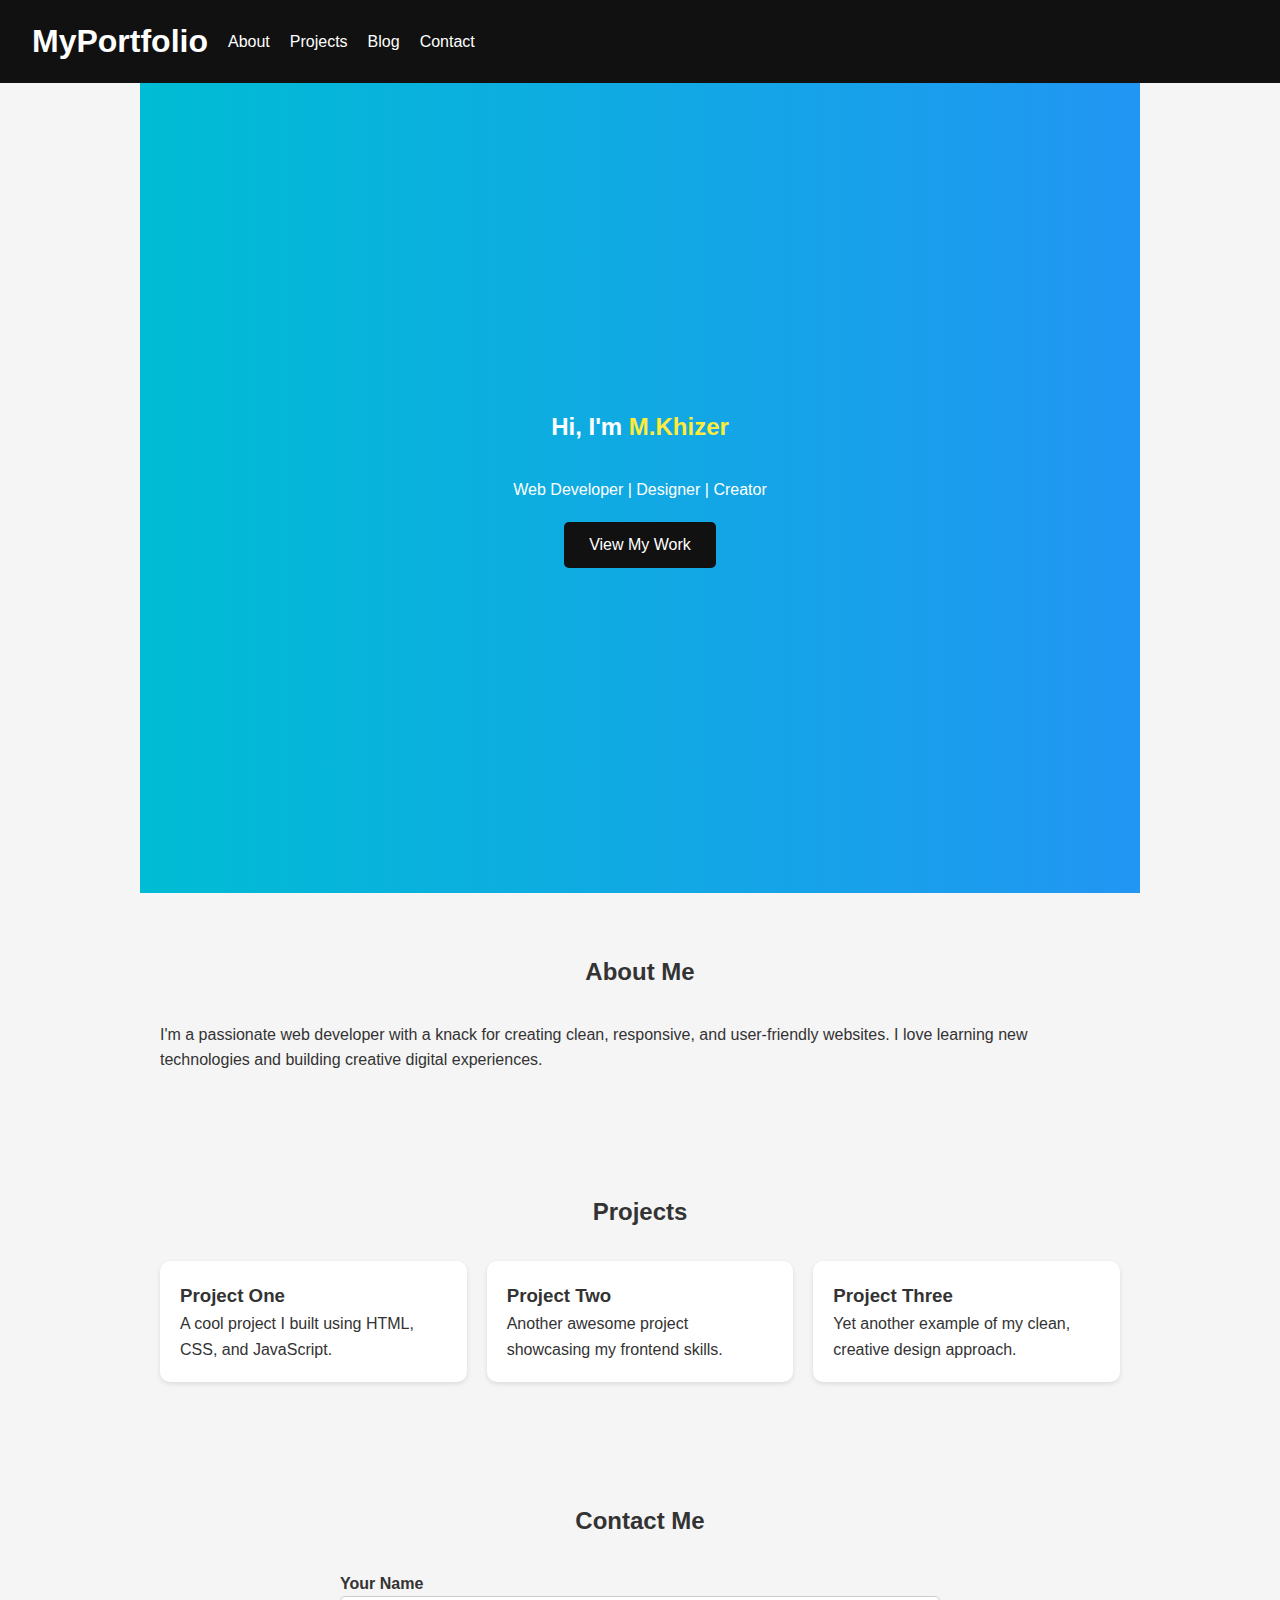
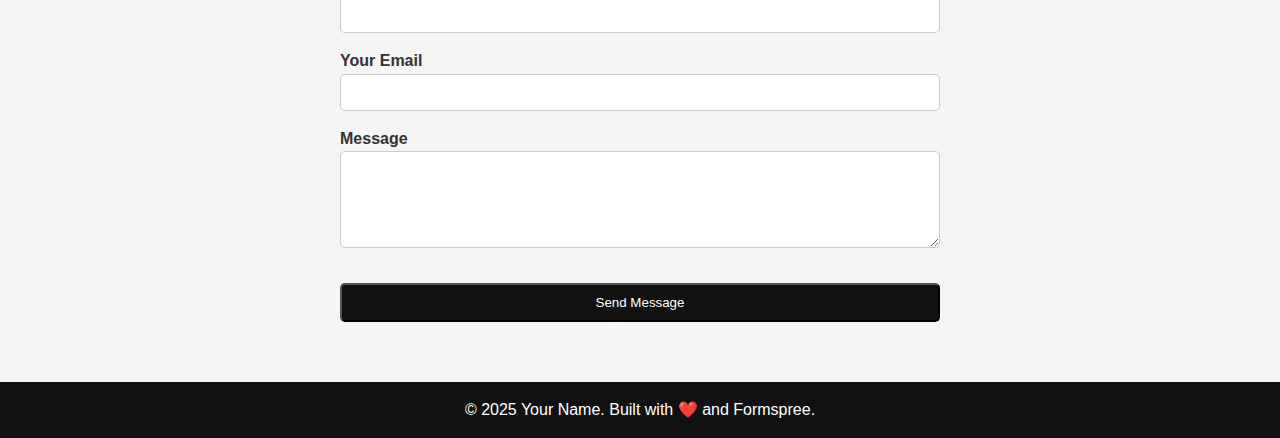
<file: index.html>
﻿<!DOCTYPE html>
<html lang="en">
<head>
  <meta charset="UTF-8" />
  <meta name="viewport" content="width=device-width, initial-scale=1.0" />
  <title>My Portfolio</title>
  <link rel="stylesheet" href="style.css" />
</head>
<body>
  <header>
    <nav>
      <nav>
  <h1 class="logo">MyPortfolio</h1>
  <ul>
    <li><a href="#about">About</a></li>
    <li><a href="#projects">Projects</a></li>
    <li><a href="blog.html">Blog</a></li>  <!-- added -->
    <li><a href="#contact">Contact</a></li>
  </ul>
</nav>

  </header>

  <section id="hero">
    <div class="hero-content">
      <h2>Hi, I'm <span>M.Khizer</span></h2>
      <p>Web Developer | Designer | Creator</p>
      <a href="#projects" class="btn">View My Work</a>
    </div>
  </section>

  <section id="about">
    <h2>About Me</h2>
    <p>
      I'm a passionate web developer with a knack for creating clean,
      responsive, and user-friendly websites. I love learning new technologies
      and building creative digital experiences.
    </p>
  </section>

  <section id="projects">
    <h2>Projects</h2>
    <div class="project-grid">
      <div class="project-card">
        <h3>Project One</h3>
        <p>A cool project I built using HTML, CSS, and JavaScript.</p>
      </div>
      <div class="project-card">
        <h3>Project Two</h3>
        <p>Another awesome project showcasing my frontend skills.</p>
      </div>
      <div class="project-card">
        <h3>Project Three</h3>
        <p>Yet another example of my clean, creative design approach.</p>
      </div>
    </div>
  </section>

  <section id="contact">
    <h2>Contact Me</h2>
    <form action="https://formspree.io/f/xdkykoov" method="POST">
      <label>
        Your Name
        <input type="text" name="name" required />
      </label>
      <label>
        Your Email
        <input type="email" name="_replyto" required />
      </label>
      <label>
        Message
        <textarea name="message" rows="5" required></textarea>
      </label>
      <button type="submit" class="btn">Send Message</button>
    </form>
  </section>

  <footer>
    <p>© 2025 Your Name. Built with ❤️ and Formspree.</p>
  </footer>

  <script src="script.js"></script>
</body>
</html>
</file>
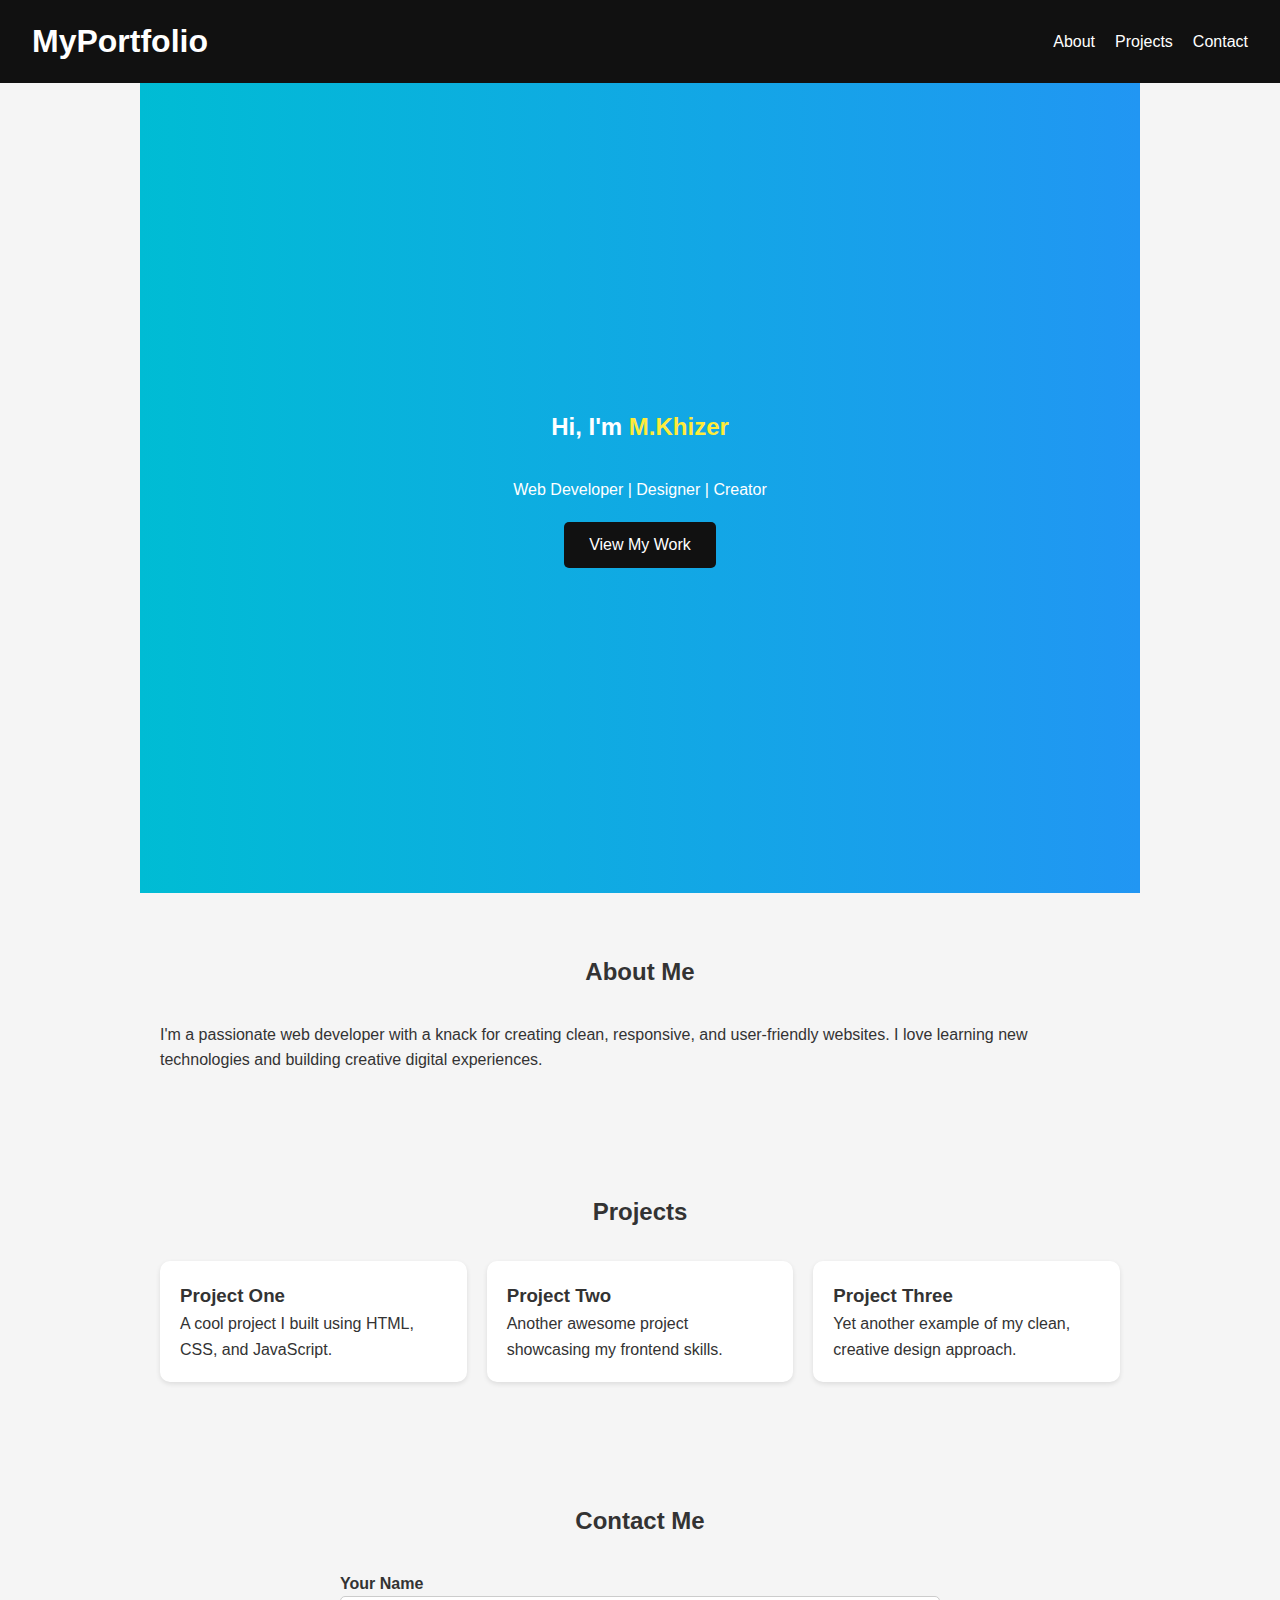
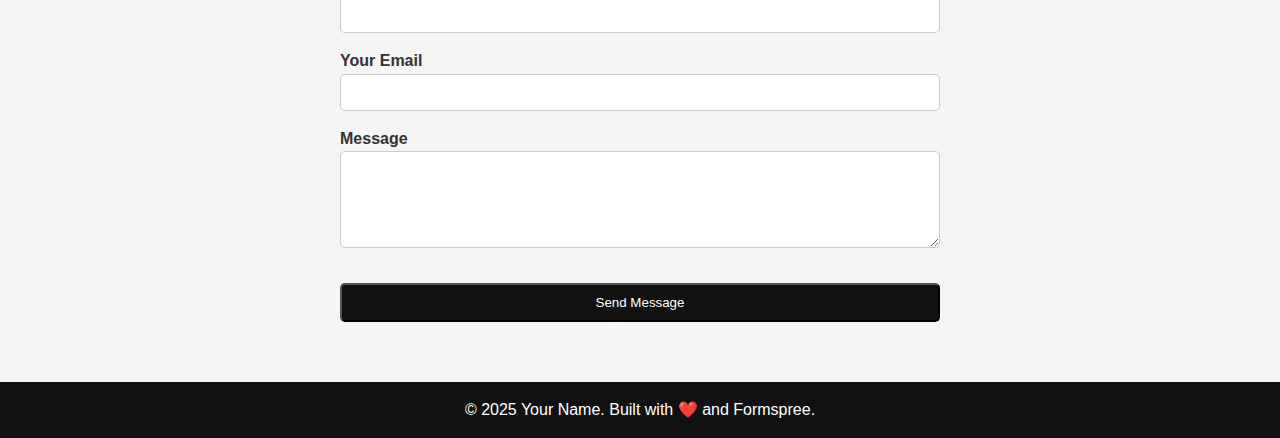
<file: my website/index.html>
﻿<!DOCTYPE html>
<html lang="en">
<head>
  <meta charset="UTF-8" />
  <meta name="viewport" content="width=device-width, initial-scale=1.0" />
  <title>My Portfolio</title>
  <link rel="stylesheet" href="style.css" />
</head>
<body>
  <header>
    <nav>
      <h1 class="logo">MyPortfolio</h1>
      <ul>
        <li><a href="#about">About</a></li>
        <li><a href="#projects">Projects</a></li>
        <li><a href="#contact">Contact</a></li>
      </ul>
    </nav>
  </header>

  <section id="hero">
    <div class="hero-content">
      <h2>Hi, I'm <span>M.Khizer</span></h2>
      <p>Web Developer | Designer | Creator</p>
      <a href="#projects" class="btn">View My Work</a>
    </div>
  </section>

  <section id="about">
    <h2>About Me</h2>
    <p>
      I'm a passionate web developer with a knack for creating clean,
      responsive, and user-friendly websites. I love learning new technologies
      and building creative digital experiences.
    </p>
  </section>

  <section id="projects">
    <h2>Projects</h2>
    <div class="project-grid">
      <div class="project-card">
        <h3>Project One</h3>
        <p>A cool project I built using HTML, CSS, and JavaScript.</p>
      </div>
      <div class="project-card">
        <h3>Project Two</h3>
        <p>Another awesome project showcasing my frontend skills.</p>
      </div>
      <div class="project-card">
        <h3>Project Three</h3>
        <p>Yet another example of my clean, creative design approach.</p>
      </div>
    </div>
  </section>

  <section id="contact">
    <h2>Contact Me</h2>
    <form action="https://formspree.io/f/xdkykoov" method="POST">
      <label>
        Your Name
        <input type="text" name="name" required />
      </label>
      <label>
        Your Email
        <input type="email" name="_replyto" required />
      </label>
      <label>
        Message
        <textarea name="message" rows="5" required></textarea>
      </label>
      <button type="submit" class="btn">Send Message</button>
    </form>
  </section>

  <footer>
    <p>© 2025 Your Name. Built with ❤️ and Formspree.</p>
  </footer>

  <script src="script.js"></script>
</body>
</html>
</file>
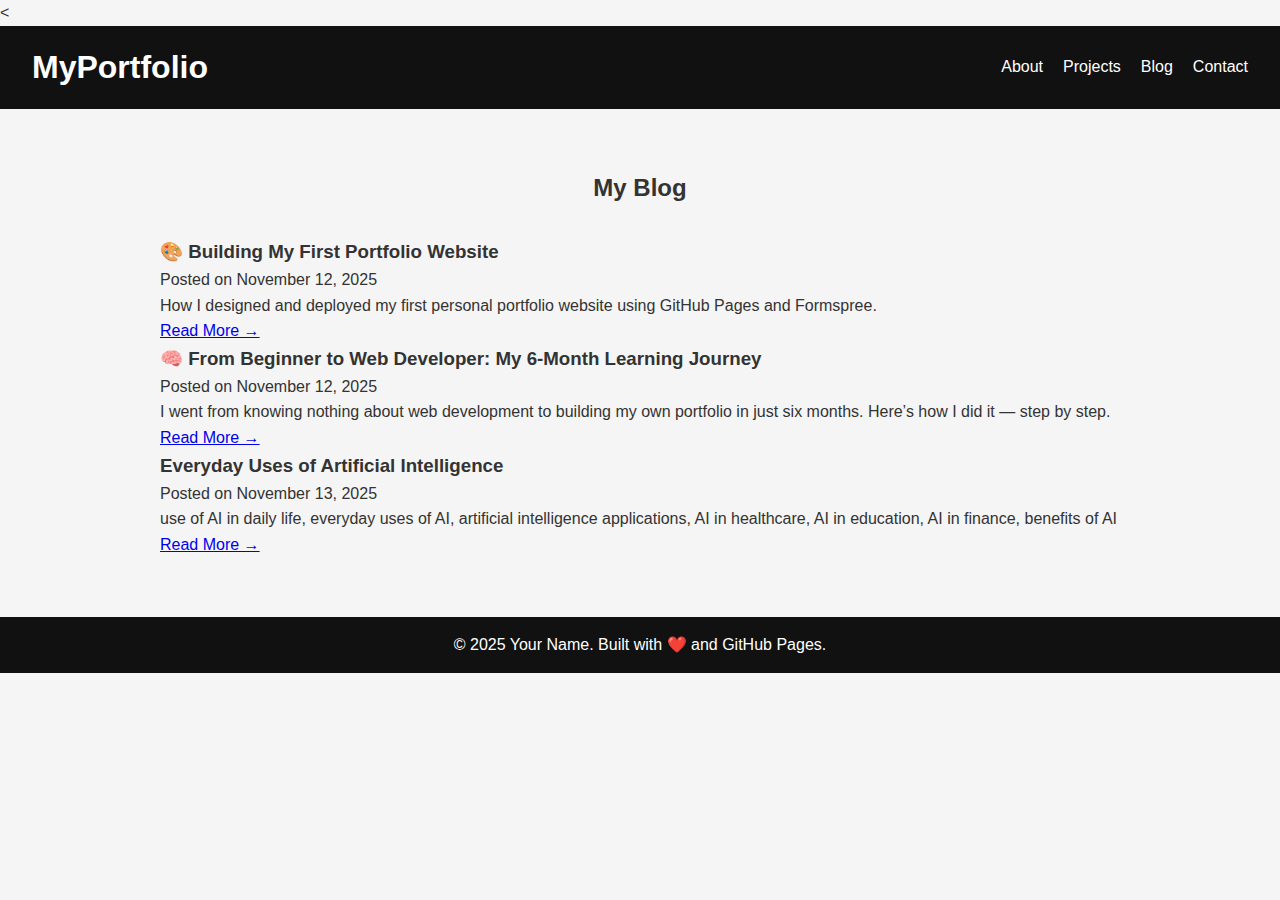
<file: blog.html>
﻿<<!DOCTYPE html>
<html lang="en">
<head>
  <meta charset="UTF-8" />
  <meta name="viewport" content="width=device-width, initial-scale=1.0" />
  <title>Blog | My Portfolio</title>
  <link rel="stylesheet" href="style.css" />
</head>
<body>
  <header>
    <nav>
      <h1 class="logo">MyPortfolio</h1>
      <ul>
        <li><a href="index.html#about">About</a></li>
        <li><a href="index.html#projects">Projects</a></li>
        <li><a href="blog.html" class="active">Blog</a></li>
        <li><a href="index.html#contact">Contact</a></li>
      </ul>
    </nav>
  </header>

  <section id="blog">
    <h2>My Blog</h2>

    <article class="blog-post">
      <h3>🎨 Building My First Portfolio Website</h3>
      <p class="date">Posted on November 12, 2025</p>
      <p>How I designed and deployed my first personal portfolio website using GitHub Pages and Formspree.</p>
      <a href="post1.html" class="read-more">Read More →</a>
    </article>

  <article class="blog-post">
  <h3>🧠 From Beginner to Web Developer: My 6-Month Learning Journey</h3>
  <p class="date">Posted on November 12, 2025</p>
  <p>
    I went from knowing nothing about web development to building my own portfolio in just six months. Here’s how I did it — step by step.
  </p>
  <a href="post2.html" class="read-more">Read More →</a>
</article>
  <article class="blog-post">
  <h3>Everyday Uses of Artificial Intelligence</h3>
  <p class="date">Posted on November 13, 2025</p>
  <p>
    use of AI in daily life, everyday uses of AI, artificial intelligence applications, AI in healthcare, AI in education, AI in finance, benefits of AI
  </p>
  <a href="post3.html" class="read-more">Read More →</a>
</article>

  </section>

  <footer>
    <p>© 2025 Your Name. Built with ❤️ and GitHub Pages.</p>
  </footer>
</body>
</html>
</file>
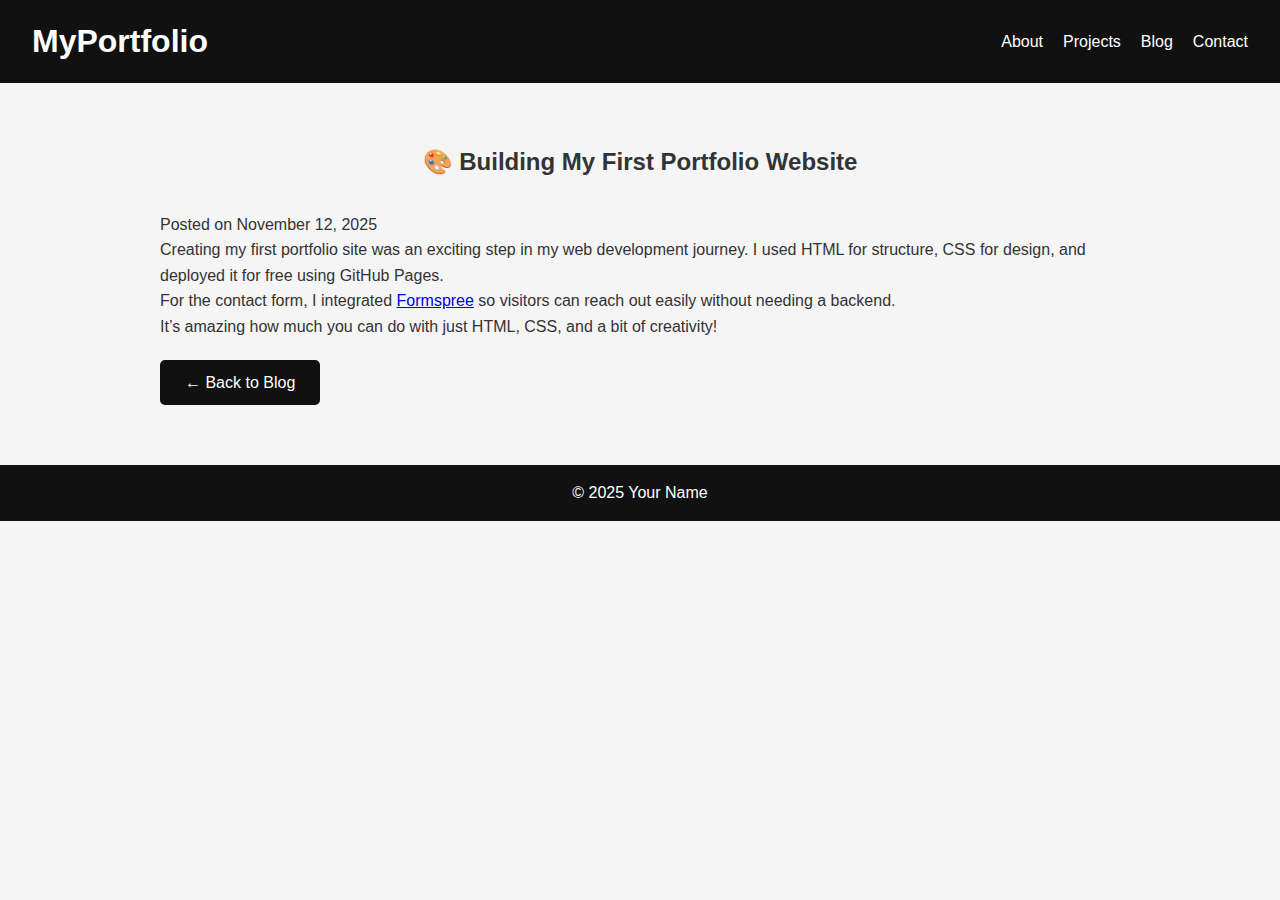
<file: post1.html>
﻿<!DOCTYPE html>
<html lang="en">
<head>
  <meta charset="UTF-8" />
  <meta name="viewport" content="width=device-width, initial-scale=1.0" />
  <title>Building My First Portfolio Website</title>
  <link rel="stylesheet" href="style.css" />
</head>
<body>
  <header>
    <nav>
      <h1 class="logo">MyPortfolio</h1>
      <ul>
        <li><a href="index.html#about">About</a></li>
        <li><a href="index.html#projects">Projects</a></li>
        <li><a href="blog.html">Blog</a></li>
        <li><a href="index.html#contact">Contact</a></li>
      </ul>
    </nav>
  </header>

  <section id="blog-post">
    <h2>🎨 Building My First Portfolio Website</h2>
    <p class="date">Posted on November 12, 2025</p>
    <p>
      Creating my first portfolio site was an exciting step in my web development journey. I used HTML for structure, CSS for design, and deployed it for free using GitHub Pages.
    </p>
    <p>
      For the contact form, I integrated <a href="https://formspree.io/" target="_blank">Formspree</a> so visitors can reach out easily without needing a backend.
    </p>
    <p>
      It’s amazing how much you can do with just HTML, CSS, and a bit of creativity!
    </p>
    <a href="blog.html" class="btn">← Back to Blog</a>
  </section>

  <footer>
    <p>© 2025 Your Name</p>
  </footer>
</body>
</html>
</file>
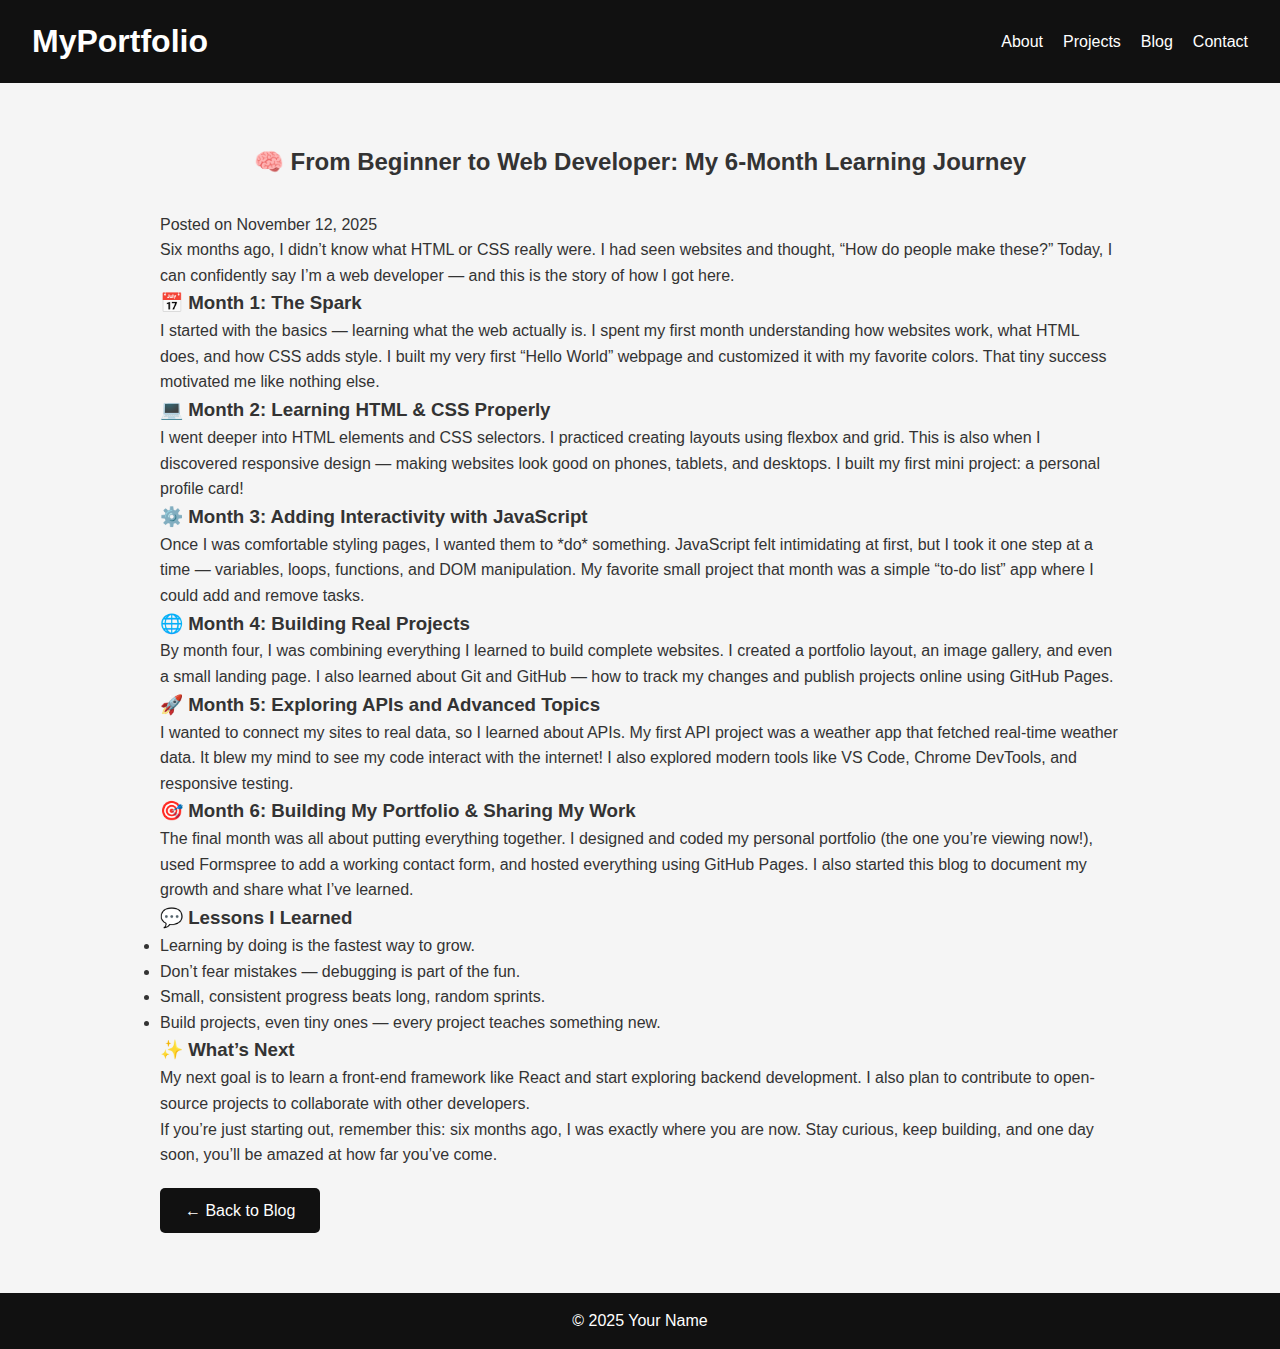
<file: post2.html>
﻿<!DOCTYPE html>
<html lang="en">
<head>
  <meta charset="UTF-8" />
  <meta name="viewport" content="width=device-width, initial-scale=1.0" />
  <title>From Beginner to Web Developer: My 6-Month Learning Journey</title>
  <link rel="stylesheet" href="style.css" />
</head>
<body>
  <header>
    <nav>
      <h1 class="logo">MyPortfolio</h1>
      <ul>
        <li><a href="index.html#about">About</a></li>
        <li><a href="index.html#projects">Projects</a></li>
        <li><a href="blog.html">Blog</a></li>
        <li><a href="index.html#contact">Contact</a></li>
      </ul>
    </nav>
  </header>

  <section id="blog-post">
    <h2>🧠 From Beginner to Web Developer: My 6-Month Learning Journey</h2>
    <p class="date">Posted on November 12, 2025</p>

    <p>
      Six months ago, I didn’t know what HTML or CSS really were. I had seen websites and thought, “How do people make these?” Today, I can confidently say I’m a web developer — and this is the story of how I got here.
    </p>

    <h3>📅 Month 1: The Spark</h3>
    <p>
      I started with the basics — learning what the web actually is. I spent my first month understanding how websites work, what HTML does, and how CSS adds style. I built my very first “Hello World” webpage and customized it with my favorite colors. That tiny success motivated me like nothing else.
    </p>

    <h3>💻 Month 2: Learning HTML & CSS Properly</h3>
    <p>
      I went deeper into HTML elements and CSS selectors. I practiced creating layouts using <code>flexbox</code> and <code>grid</code>. This is also when I discovered responsive design — making websites look good on phones, tablets, and desktops. I built my first mini project: a personal profile card!
    </p>

    <h3>⚙️ Month 3: Adding Interactivity with JavaScript</h3>
    <p>
      Once I was comfortable styling pages, I wanted them to *do* something. JavaScript felt intimidating at first, but I took it one step at a time — variables, loops, functions, and DOM manipulation. My favorite small project that month was a simple “to-do list” app where I could add and remove tasks.
    </p>

    <h3>🌐 Month 4: Building Real Projects</h3>
    <p>
      By month four, I was combining everything I learned to build complete websites. I created a portfolio layout, an image gallery, and even a small landing page. I also learned about Git and GitHub — how to track my changes and publish projects online using GitHub Pages.
    </p>

    <h3>🚀 Month 5: Exploring APIs and Advanced Topics</h3>
    <p>
      I wanted to connect my sites to real data, so I learned about APIs. My first API project was a weather app that fetched real-time weather data. It blew my mind to see my code interact with the internet! I also explored modern tools like VS Code, Chrome DevTools, and responsive testing.
    </p>

    <h3>🎯 Month 6: Building My Portfolio & Sharing My Work</h3>
    <p>
      The final month was all about putting everything together. I designed and coded my personal portfolio (the one you’re viewing now!), used Formspree to add a working contact form, and hosted everything using GitHub Pages. I also started this blog to document my growth and share what I’ve learned.
    </p>

    <h3>💬 Lessons I Learned</h3>
    <ul>
      <li>Learning by doing is the fastest way to grow.</li>
      <li>Don’t fear mistakes — debugging is part of the fun.</li>
      <li>Small, consistent progress beats long, random sprints.</li>
      <li>Build projects, even tiny ones — every project teaches something new.</li>
    </ul>

    <h3>✨ What’s Next</h3>
    <p>
      My next goal is to learn a front-end framework like React and start exploring backend development. I also plan to contribute to open-source projects to collaborate with other developers.
    </p>

    <p>
      If you’re just starting out, remember this: six months ago, I was exactly where you are now. Stay curious, keep building, and one day soon, you’ll be amazed at how far you’ve come.
    </p>

    <a href="blog.html" class="btn">← Back to Blog</a>
  </section>

  <footer>
    <p>© 2025 Your Name</p>
  </footer>
</body>
</html>
</file>
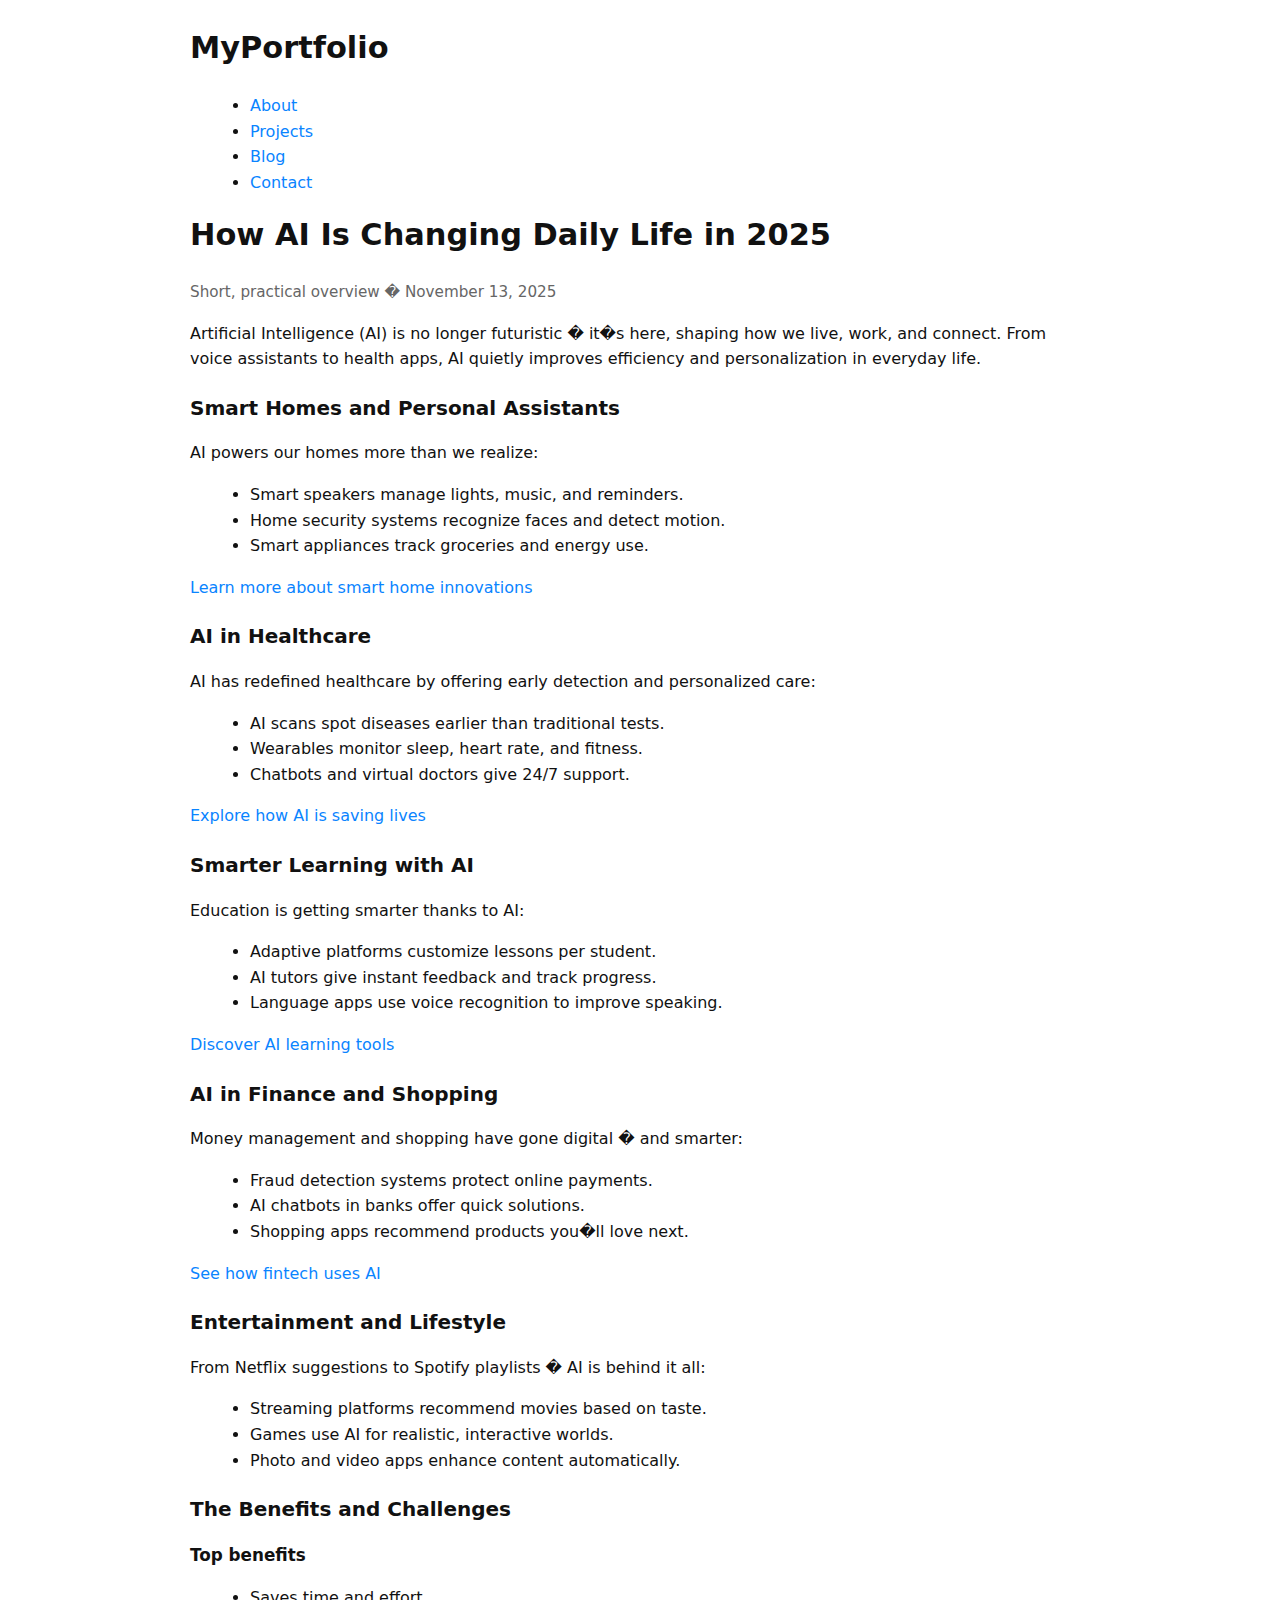
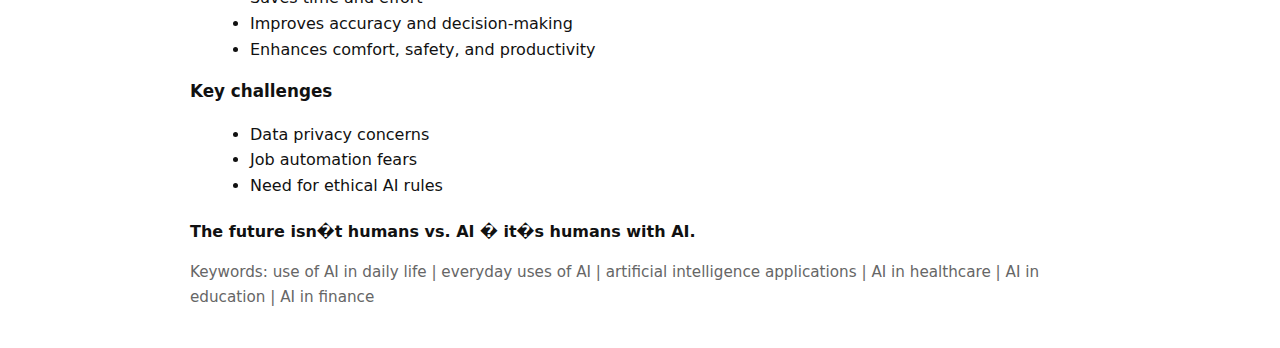
<file: post3.html>
<!doctype html>
<html lang="en">
<head>
  <meta charset="utf-8" />
  <meta name="viewport" content="width=device-width,initial-scale=1" />

  <!-- Meta Title & Description -->
  <title>How AI Is Changing Daily Life in 2025 | Everyday Uses of Artificial Intelligence</title>
  <meta name="description" content="Discover how Artificial Intelligence (AI) is quietly transforming everyday life � from smart homes and healthcare to finance, learning, and entertainment. Learn how AI makes life simpler, faster, and smarter." />
  <meta name="keywords" content="use of AI in daily life, everyday uses of AI, artificial intelligence applications, AI in healthcare, AI in education, AI in finance, benefits of AI" />

  <nav>
      <h1 class="logo">MyPortfolio</h1>
      <ul>
        <li><a href="index.html#about">About</a></li>
        <li><a href="index.html#projects">Projects</a></li>
        <li><a href="blog.html">Blog</a></li>
        <li><a href="index.html#contact">Contact</a></li>
      </ul>
    </nav>

  <!-- Open Graph / Social -->
  <meta property="og:title" content="How AI Is Changing Daily Life in 2025 | Everyday Uses of Artificial Intelligence" />
  <meta property="og:description" content="Discover how Artificial Intelligence (AI) is quietly transforming everyday life � from smart homes and healthcare to finance, learning, and entertainment." />
  <meta property="og:type" content="article" />
  <meta property="og:image" content="https://techinsightdaily.com/wp-content/uploads/2025/11/ai-in-daily-life.jpg" />
  <meta property="og:url" content="https://techinsightdaily.com/how-ai-is-changing-daily-life-2025" />

  <!-- Twitter card -->
  <meta name="twitter:card" content="summary_large_image" />
  <meta name="twitter:title" content="How AI Is Changing Daily Life in 2025" />
  <meta name="twitter:description" content="Discover how Artificial Intelligence (AI) is quietly transforming everyday life." />
  <meta name="twitter:image" content="https://techinsightdaily.com/wp-content/uploads/2025/11/ai-in-daily-life.jpg" />

  <!-- Canonical -->
  <link rel="canonical" href="https://techinsightdaily.com/how-ai-is-changing-daily-life-2025" />

  <!-- JSON-LD Schema -->
  <script type="application/ld+json">
  {
    "@context": "https://schema.org",
    "@type": "Article",
    "headline": "How AI Is Changing Daily Life in 2025 | Everyday Uses of Artificial Intelligence",
    "description": "Discover how Artificial Intelligence (AI) is quietly transforming everyday life � from smart homes and healthcare to finance, learning, and entertainment.",
    "image": ["https://techinsightdaily.com/wp-content/uploads/2025/11/ai-in-daily-life.jpg"],
    "author": {
      "@type": "Person",
      "name": "Tech Insight Daily Editorial Team"
    },
    "publisher": {
      "@type": "Organization",
      "name": "Tech Insight Daily",
      "logo": {
        "@type": "ImageObject",
        "url": "https://techinsightdaily.com/wp-content/uploads/2025/11/tech-insight-logo.png"
      }
    },
    "datePublished": "2025-11-13",
    "mainEntityOfPage": {
      "@type": "WebPage",
      "@id": "https://techinsightdaily.com/how-ai-is-changing-daily-life-2025"
    }
  }
  </script>

  <style>
    body { font-family: system-ui, -apple-system, "Segoe UI", Roboto, "Helvetica Neue", Arial; line-height:1.6; color:#111; padding:24px; max-width:900px; margin:auto; }
    h1{font-size:1.9rem; margin-top:0;}
    h2{font-size:1.25rem; margin-top:1.25rem;}
    h3{font-size:1.05rem; margin-top:0.75rem;}
    .lede{margin-bottom:1rem; font-weight:500;}
    ul{margin-left:1.25rem;}
    .cta{margin-top:1.25rem; font-weight:600;}
    .meta{color:#666; font-size:0.95rem;}
    a{color:#0a84ff; text-decoration:none;}
    a:hover{text-decoration:underline;}
  </style>
</head>
<body>

<article itemscope itemtype="https://schema.org/Article">
  <header>
    <h1 itemprop="headline">How AI Is Changing Daily Life in 2025</h1>
    <p class="meta">Short, practical overview � <time datetime="2025-11-13">November 13, 2025</time></p>
    <p class="lede" itemprop="description">
      Artificial Intelligence (AI) is no longer futuristic � it�s here, shaping how we live, work, and connect.
      From voice assistants to health apps, AI quietly improves efficiency and personalization in everyday life.
    </p>
  </header>

  <section>
    <h2>Smart Homes and Personal Assistants</h2>
    <p>AI powers our homes more than we realize:</p>
    <ul>
      <li>Smart speakers manage lights, music, and reminders.</li>
      <li>Home security systems recognize faces and detect motion.</li>
      <li>Smart appliances track groceries and energy use.</li>
    </ul>
    <p><a href="https://techinsightdaily.com/smart-home-ai-trends-2025" title="Smart home innovations">Learn more about smart home innovations</a></p>
  </section>

  <section>
    <h2>AI in Healthcare</h2>
    <p>AI has redefined healthcare by offering early detection and personalized care:</p>
    <ul>
      <li>AI scans spot diseases earlier than traditional tests.</li>
      <li>Wearables monitor sleep, heart rate, and fitness.</li>
      <li>Chatbots and virtual doctors give 24/7 support.</li>
    </ul>
    <p><a href="https://techinsightdaily.com/ai-in-healthcare-benefits" title="AI in healthcare">Explore how AI is saving lives</a></p>
  </section>

  <section>
    <h2>Smarter Learning with AI</h2>
    <p>Education is getting smarter thanks to AI:</p>
    <ul>
      <li>Adaptive platforms customize lessons per student.</li>
      <li>AI tutors give instant feedback and track progress.</li>
      <li>Language apps use voice recognition to improve speaking.</li>
    </ul>
    <p><a href="https://techinsightdaily.com/ai-in-education-tools" title="AI in education">Discover AI learning tools</a></p>
  </section>

  <section>
    <h2>AI in Finance and Shopping</h2>
    <p>Money management and shopping have gone digital � and smarter:</p>
    <ul>
      <li>Fraud detection systems protect online payments.</li>
      <li>AI chatbots in banks offer quick solutions.</li>
      <li>Shopping apps recommend products you�ll love next.</li>
    </ul>
    <p><a href="https://techinsightdaily.com/ai-in-fintech" title="AI fintech">See how fintech uses AI</a></p>
  </section>

  <section>
    <h2>Entertainment and Lifestyle</h2>
    <p>From Netflix suggestions to Spotify playlists � AI is behind it all:</p>
    <ul>
      <li>Streaming platforms recommend movies based on taste.</li>
      <li>Games use AI for realistic, interactive worlds.</li>
      <li>Photo and video apps enhance content automatically.</li>
    </ul>
  </section>

  <section>
    <h2>The Benefits and Challenges</h2>
    <h3>Top benefits</h3>
    <ul>
      <li>Saves time and effort</li>
      <li>Improves accuracy and decision-making</li>
      <li>Enhances comfort, safety, and productivity</li>
    </ul>

    <h3>Key challenges</h3>
    <ul>
      <li>Data privacy concerns</li>
      <li>Job automation fears</li>
      <li>Need for ethical AI rules</li>
    </ul>
  </section>

  <footer>
    <p class="cta">The future isn�t humans vs. AI � it�s humans <strong>with</strong> AI.</p>
    <p class="meta">Keywords: use of AI in daily life | everyday uses of AI | artificial intelligence applications | AI in healthcare | AI in education | AI in finance</p>
  </footer>
</article>

</body>
</html>
</file>
<file: style.css>
* {
  margin: 0;
  padding: 0;
  box-sizing: border-box;
  font-family: "Poppins", sans-serif;
}

body {
  background: #f5f5f5;
  color: #333;
  line-height: 1.6;
}

header {
  background: #111;
  color: #fff;
  padding: 1rem 2rem;
  position: sticky;
  top: 0;
  z-index: 10;
}

nav {
  display: flex;
  justify-content: space-between;
  align-items: center;
}

nav ul {
  list-style: none;
  display: flex;
}

nav li {
  margin-left: 20px;
}

nav a {
  color: #fff;
  text-decoration: none;
  transition: color 0.3s ease;
}

nav a:hover {
  color: #00bcd4;
}

#hero {
  height: 90vh;
  background: linear-gradient(to right, #00bcd4, #2196f3);
  color: #fff;
  display: flex;
  align-items: center;
  justify-content: center;
  text-align: center;
}

.hero-content h2 span {
  color: #ffeb3b;
}

.btn {
  display: inline-block;
  margin-top: 20px;
  padding: 10px 25px;
  background: #111;
  color: #fff;
  border-radius: 5px;
  text-decoration: none;
  transition: background 0.3s;
}

.btn:hover {
  background: #00bcd4;
}

section {
  padding: 60px 20px;
  max-width: 1000px;
  margin: auto;
}

h2 {
  text-align: center;
  margin-bottom: 30px;
}

.project-grid {
  display: grid;
  grid-template-columns: repeat(auto-fit, minmax(250px, 1fr));
  gap: 20px;
}

.project-card {
  background: #fff;
  padding: 20px;
  border-radius: 10px;
  box-shadow: 0 2px 5px rgba(0, 0, 0, 0.1);
}

form {
  display: flex;
  flex-direction: column;
  gap: 15px;
  max-width: 600px;
  margin: auto;
}

label {
  display: flex;
  flex-direction: column;
  font-weight: bold;
}

input,
textarea {
  padding: 10px;
  border: 1px solid #ccc;
  border-radius: 5px;
}

footer {
  background: #111;
  color: #fff;
  text-align: center;
  padding: 15px;
}
</file>
<file: my website/style.css>
* {
  margin: 0;
  padding: 0;
  box-sizing: border-box;
  font-family: "Poppins", sans-serif;
}

body {
  background: #f5f5f5;
  color: #333;
  line-height: 1.6;
}

header {
  background: #111;
  color: #fff;
  padding: 1rem 2rem;
  position: sticky;
  top: 0;
  z-index: 10;
}

nav {
  display: flex;
  justify-content: space-between;
  align-items: center;
}

nav ul {
  list-style: none;
  display: flex;
}

nav li {
  margin-left: 20px;
}

nav a {
  color: #fff;
  text-decoration: none;
  transition: color 0.3s ease;
}

nav a:hover {
  color: #00bcd4;
}

#hero {
  height: 90vh;
  background: linear-gradient(to right, #00bcd4, #2196f3);
  color: #fff;
  display: flex;
  align-items: center;
  justify-content: center;
  text-align: center;
}

.hero-content h2 span {
  color: #ffeb3b;
}

.btn {
  display: inline-block;
  margin-top: 20px;
  padding: 10px 25px;
  background: #111;
  color: #fff;
  border-radius: 5px;
  text-decoration: none;
  transition: background 0.3s;
}

.btn:hover {
  background: #00bcd4;
}

section {
  padding: 60px 20px;
  max-width: 1000px;
  margin: auto;
}

h2 {
  text-align: center;
  margin-bottom: 30px;
}

.project-grid {
  display: grid;
  grid-template-columns: repeat(auto-fit, minmax(250px, 1fr));
  gap: 20px;
}

.project-card {
  background: #fff;
  padding: 20px;
  border-radius: 10px;
  box-shadow: 0 2px 5px rgba(0, 0, 0, 0.1);
}

form {
  display: flex;
  flex-direction: column;
  gap: 15px;
  max-width: 600px;
  margin: auto;
}

label {
  display: flex;
  flex-direction: column;
  font-weight: bold;
}

input,
textarea {
  padding: 10px;
  border: 1px solid #ccc;
  border-radius: 5px;
}

footer {
  background: #111;
  color: #fff;
  text-align: center;
  padding: 15px;
}
</file>
